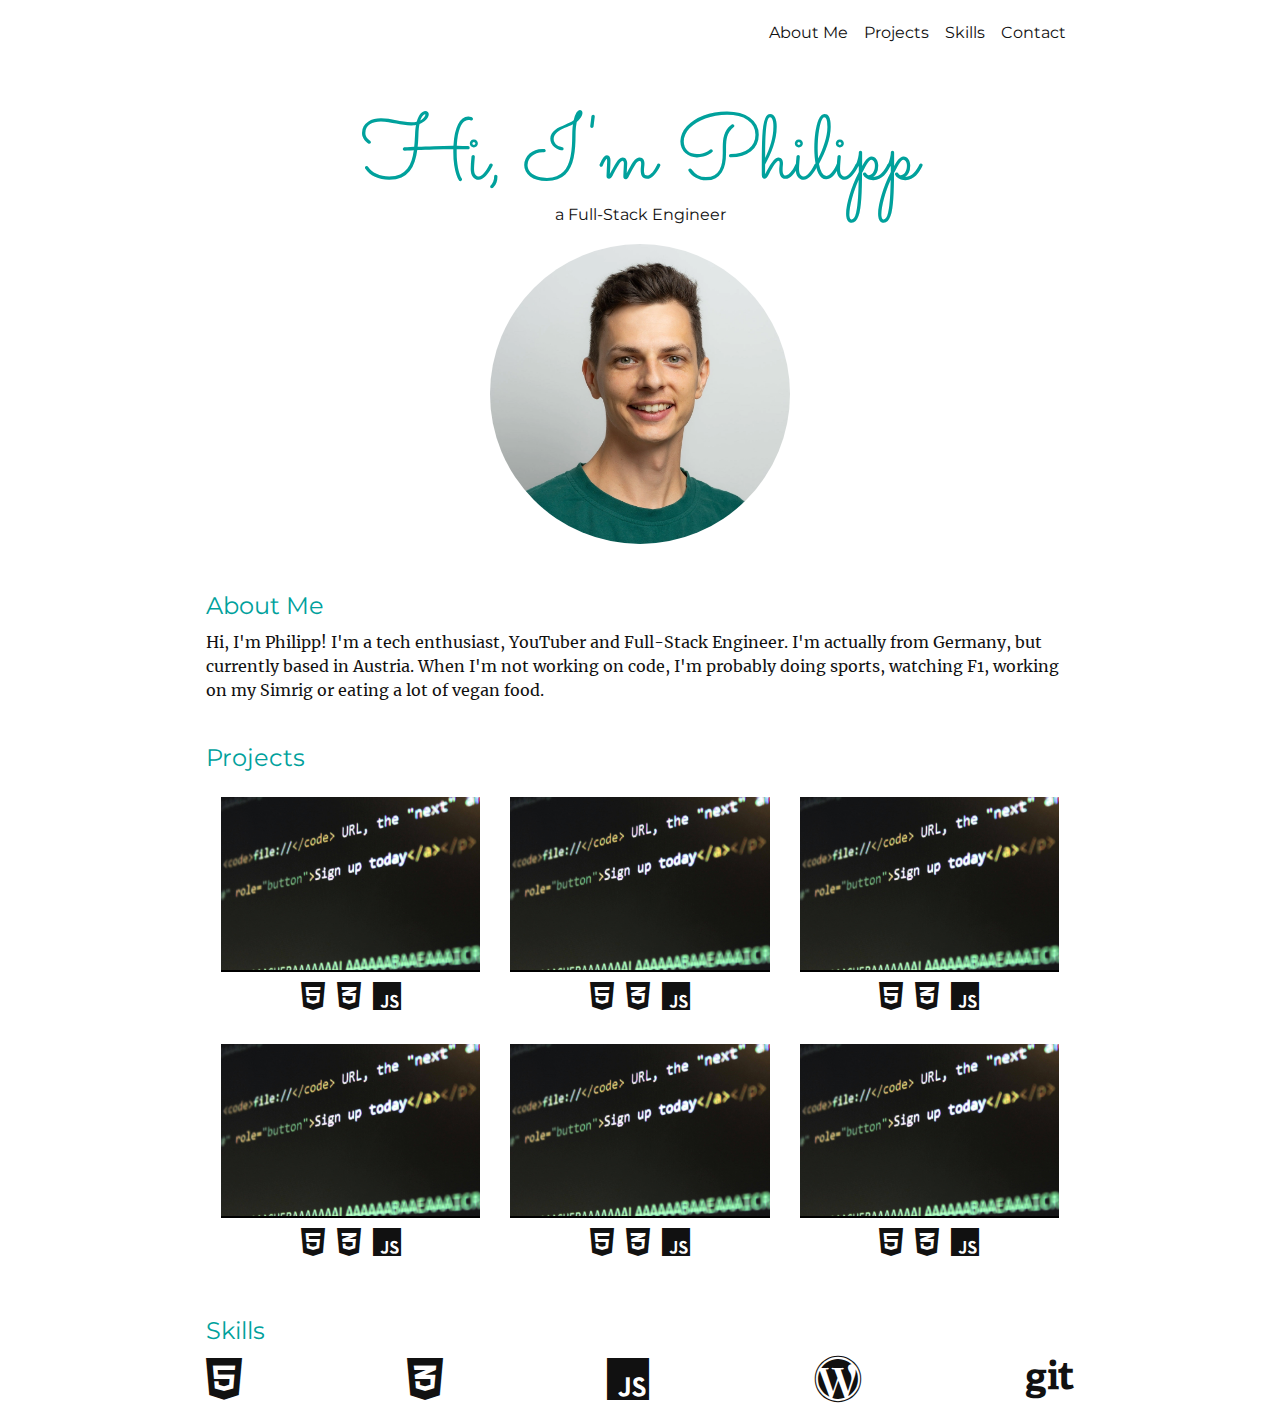
<file: index.html>
<!DOCTYPE html>
<html lang="en">
    <head>
        <meta charset="UTF-8">
        <meta name="viewport" content="width=device-width, initial-scale=1.0">
        <title>Philipp Sorgatz - Full-Stack Engineer</title>
        <link rel="stylesheet" href="./ressources/css/reset.css">
        <link rel="stylesheet" href="./ressources/css/fonts.css">
        <link rel="stylesheet" href="./ressources/css/style.css">
        <link href="./ressources/css/all.min.css" rel="stylesheet">
        <link href="./ressources/css/fontawesome.min.css" rel="stylesheet">
    </head>
    <body>
        <nav>
            <ul class="navigation-items">
                <li class="navigation-item"><a href="#about-me">About Me</a></li>
                <li class="navigation-item"><a href="#projects">Projects</a></li>
                <li class="navigation-item"><a href="#skills">Skills</a></li>
                <li class="navigation-item"><a href="./contact.html" >Contact</a></li>
            </ul>
        </nav>
        <header>
            <h1>Hi, I'm Philipp</h1>
            <p>a Full-Stack Engineer</p>
            <img src="./ressources/images/profile-picture.webp" alt="Picture of Philipp Sorgatz">
        </header>
        <main>
            <section id="about-me">
                <div class="about-me-container">
                    <div class="about-me-text">
                        <h2>About Me</h2>
                        <p>
                            Hi, I'm Philipp! I'm a tech enthusiast, YouTuber and Full-Stack Engineer.
                            I'm actually from Germany, but currently based in Austria.
                            When I'm not working on code, I'm probably doing sports, watching F1,
                            working on my Simrig or eating a lot of vegan food.
                        </p>
                    </div>
                </div>
            </section>
            <section id="projects">
                <h2>Projects</h2>
                <div class="project-container" >
                    <div class="row">
                        <div class="project col-4">
                            <div class="image-container" id="image-container-one">
                                <a href="#">
                                    <img id="project-one-img" src="./ressources/images/pexels-pixabay-270408.jpg" alt="Image of Project 1">
                                    <div class="overlay-text" id="overlay-text-project-one">
                                        Project 1
                                    </div>
                                </a>
                            </div>
                            <p>
                                <i class="fa-brands fa-html5 fa-2x"></i>
                                <i class="fa-brands fa-css3-alt fa-2x"></i>
                                <i class="fa-brands fa-js fa-2x"></i>
                            </p>
                        </div>
                        <div class="project col-4">
                            <div class="image-container" id="image-container-two">
                                <a href="#">
                                    <img id="project-two-img" src="./ressources/images/pexels-pixabay-270408.jpg" alt="Image of Project 2">
                                    <div class="overlay-text" id="overlay-text-project-two">
                                        Project 2
                                    </div>
                                </a>
                            </div>
                            <p>
                                <i class="fa-brands fa-html5 fa-2x"></i>
                                <i class="fa-brands fa-css3-alt fa-2x"></i>
                                <i class="fa-brands fa-js fa-2x"></i>
                            </p>
                        </div>
                        <div class="project col-4">
                            <div class="image-container" id="image-container-three">
                                <a href="#">
                                    <img id="project-three-img" src="./ressources/images/pexels-pixabay-270408.jpg" alt="Image of Project 3">
                                    <div class="overlay-text" id="overlay-text-project-three">
                                        Project 3
                                    </div>
                                </a>
                            </div>
                            <p>
                                <i class="fa-brands fa-html5 fa-2x"></i>
                                <i class="fa-brands fa-css3-alt fa-2x"></i>
                                <i class="fa-brands fa-js fa-2x"></i>
                            </p>
                        </div>
                    
                    
                    
                    
                    
                        <div class="project col-4">
                            <div class="image-container" id="image-container-four">
                                <a href="#">
                                    <img id="project-four-img" src="./ressources/images/pexels-pixabay-270408.jpg" alt="Image of Project 4">
                                    <div class="overlay-text" id="overlay-text-project-four">
                                        Project 4
                                    </div>
                                </a>
                            </div>
                            <p>
                                <i class="fa-brands fa-html5 fa-2x"></i>
                                <i class="fa-brands fa-css3-alt fa-2x"></i>
                                <i class="fa-brands fa-js fa-2x"></i>
                            </p>
                        </div>
                        <div class="project col-4">
                            <div class="image-container" id="image-container-five">
                                <a href="#">
                                    <img id="project-five-img" src="./ressources/images/pexels-pixabay-270408.jpg" alt="Image of Project 5">
                                    <div class="overlay-text" id="overlay-text-project-five">
                                        Project 5
                                    </div>
                                </a>
                            </div>
                            <p>
                                <i class="fa-brands fa-html5 fa-2x"></i>
                                <i class="fa-brands fa-css3-alt fa-2x"></i>
                                <i class="fa-brands fa-js fa-2x"></i>
                            </p>
                        </div>
                        <div class="project col-4">
                            <div class="image-container" id="image-container-six">
                                <a href="#">
                                    <img id="project-six-img" src="./ressources/images/pexels-pixabay-270408.jpg" alt="Image of Project 6">
                                    <div class="overlay-text" id="overlay-text-project-six">
                                        Project 6
                                    </div>
                                </a>
                            </div>
                            <p>
                                <i class="fa-brands fa-html5 fa-2x"></i>
                                <i class="fa-brands fa-css3-alt fa-2x"></i>
                                <i class="fa-brands fa-js fa-2x"></i>
                            </p>
                        </div>
                    </div>
                    
                </div>
            </section>
            <section id="skills">
                <h2>Skills</h2>
                <div class="skills-container">
                    <i class="fa-brands fa-html5 fa-3x"></i>
                    <i class="fa-brands fa-css3-alt fa-3x"></i>
                    <i class="fa-brands fa-js fa-3x"></i>
                    <i class="fa-brands fa-wordpress fa-3x"></i>
                    <i class="fa-brands fa-git fa-3x"></i>
                </div>
            </section>
        </main>
        <footer>

        </footer>

        <script src="./ressources/js/script.js"></script>
    </body>
</html>
</file>
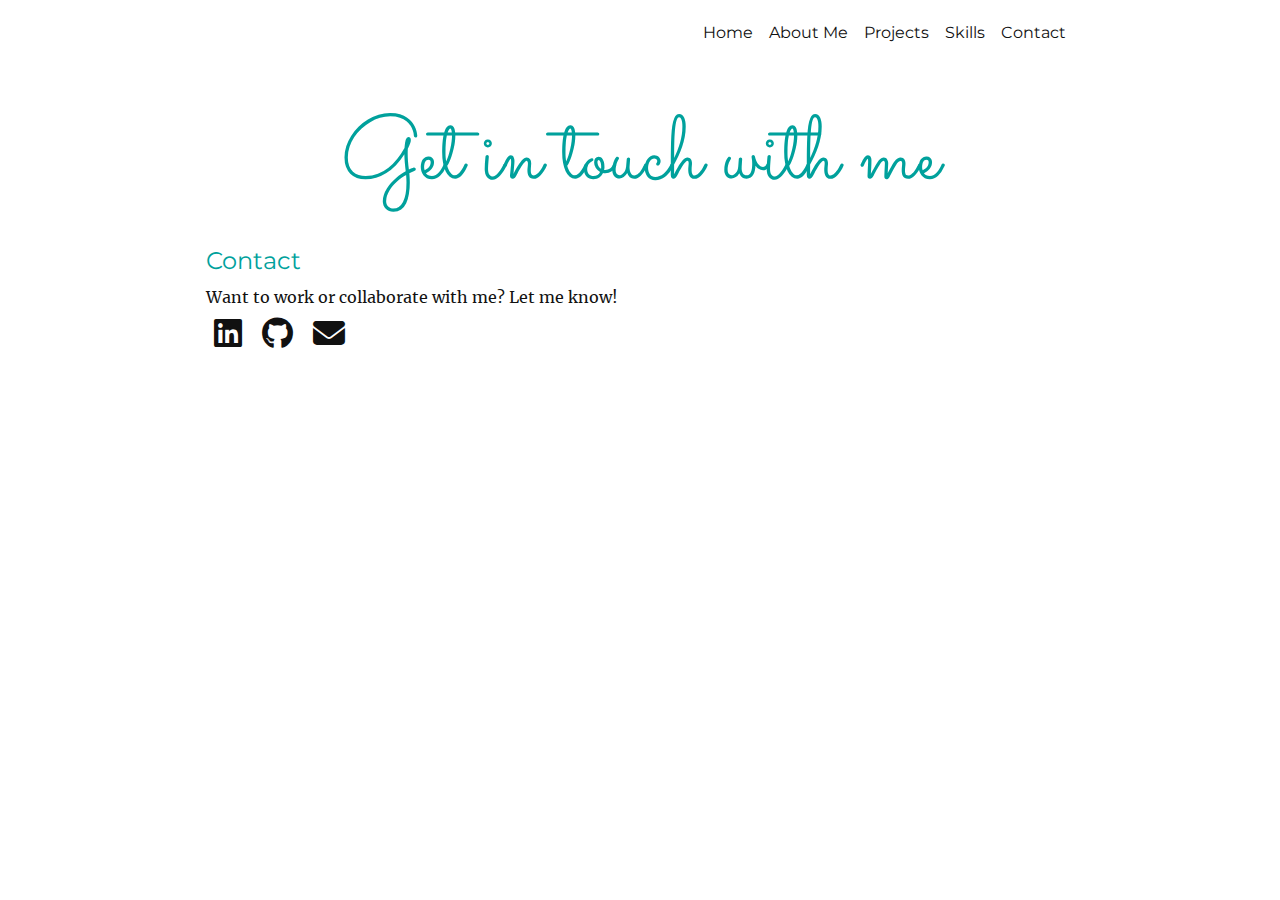
<file: contact.html>
<!DOCTYPE html>
<html lang="en">
<head>
    <meta charset="UTF-8">
    <meta name="viewport" content="width=device-width, initial-scale=1.0">
    <title>Philipp Sorgatz - Contact</title>
    <link rel="stylesheet" href="./ressources/css/reset.css">
    <link rel="stylesheet" href="./ressources/css/fonts.css">
    <link rel="stylesheet" href="./ressources/css/style.css">
    <link href="./ressources/css/all.min.css" rel="stylesheet">
    <link href="./ressources/css/fontawesome.min.css" rel="stylesheet">
</head>
<body>
    <nav>
        <ul class="navigation-items">
            <li class="navigation-item"><a href="./index.html">Home</a></li>
            <li class="navigation-item"><a href="./index.html#about-me">About Me</a></li>
            <li class="navigation-item"><a href="./index.html#projects">Projects</a></li>
            <li class="navigation-item"><a href="./index.html#skills">Skills</a></li>
            <li class="navigation-item"><a href="./contact.html">Contact</a></li>
        </ul>
    </nav>
    <header>
        <h1>Get in touch with me</h1>
    </header>
    <main>
        <section id="contact">
            <h2>Contact</h2>
            <p>
                Want to work or collaborate with me?
                Let me know!
            </p>
            <ul class="contact-items">
                <li class="contact-item">
                    <a href="https://www.linkedin.com/in/philipp-sorgatz">
                        <i class="fa-brands fa-linkedin icon"></i>
                    </a>
                </li>
                <li class="contact-item">
                    <a href="https://github.com/philippsrgtz">
                        <i class="fa-brands fa-github icon"></i>
                    </a>
                </li>
                <li class="contact-item">
                    <a href="mailto: hello@philipp-sorgatz.com">
                        <i class="fa-solid fa-envelope icon"></i>
                    </a>
                </li>
            </ul>

        </section>
    </main>
</body>
</html>
</file>
<file: ressources/css/fonts.css>
/*** IMPORT FONTS ***/

/* montserrat-300 - latin */
@font-face {
    font-family: 'Montserrat';
    font-style: normal;
    font-weight: 300;
    src: url('../fonts/montserrat-v25-latin-300.eot'); /* IE9 Compat Modes */
    src: url('../fonts/montserrat-v25-latin-300.eot?#iefix') format('embedded-opentype'), /* IE6-IE8 */
         url('../fonts/montserrat-v25-latin-300.woff2') format('woff2'), /* Super Modern Browsers */
         url('../fonts/montserrat-v25-latin-300.woff') format('woff'), /* Modern Browsers */
         url('../fonts/montserrat-v25-latin-300.ttf') format('truetype'), /* Safari, Android, iOS */
         url('../fonts/montserrat-v25-latin-300.svg#Montserrat') format('svg'); /* Legacy iOS */
  }
  /* montserrat-regular - latin */
  @font-face {
    font-family: 'Montserrat';
    font-style: normal;
    font-weight: 400;
    src: url('../fonts/montserrat-v25-latin-regular.eot'); /* IE9 Compat Modes */
    src: url('../fonts/montserrat-v25-latin-regular.eot?#iefix') format('embedded-opentype'), /* IE6-IE8 */
         url('../fonts/montserrat-v25-latin-regular.woff2') format('woff2'), /* Super Modern Browsers */
         url('../fonts/montserrat-v25-latin-regular.woff') format('woff'), /* Modern Browsers */
         url('../fonts/montserrat-v25-latin-regular.ttf') format('truetype'), /* Safari, Android, iOS */
         url('../fonts/montserrat-v25-latin-regular.svg#Montserrat') format('svg'); /* Legacy iOS */
  }
  /* montserrat-500 - latin */
  @font-face {
    font-family: 'Montserrat';
    font-style: normal;
    font-weight: 500;
    src: url('../fonts/montserrat-v25-latin-500.eot'); /* IE9 Compat Modes */
    src: url('../fonts/montserrat-v25-latin-500.eot?#iefix') format('embedded-opentype'), /* IE6-IE8 */
         url('../fonts/montserrat-v25-latin-500.woff2') format('woff2'), /* Super Modern Browsers */
         url('../fonts/montserrat-v25-latin-500.woff') format('woff'), /* Modern Browsers */
         url('../fonts/montserrat-v25-latin-500.ttf') format('truetype'), /* Safari, Android, iOS */
         url('../fonts/montserrat-v25-latin-500.svg#Montserrat') format('svg'); /* Legacy iOS */
  }
  /* montserrat-700 - latin */
  @font-face {
    font-family: 'Montserrat';
    font-style: normal;
    font-weight: 700;
    src: url('../fonts/montserrat-v25-latin-700.eot'); /* IE9 Compat Modes */
    src: url('../fonts/montserrat-v25-latin-700.eot?#iefix') format('embedded-opentype'), /* IE6-IE8 */
         url('../fonts/montserrat-v25-latin-700.woff2') format('woff2'), /* Super Modern Browsers */
         url('../fonts/montserrat-v25-latin-700.woff') format('woff'), /* Modern Browsers */
         url('../fonts/montserrat-v25-latin-700.ttf') format('truetype'), /* Safari, Android, iOS */
         url('../fonts/montserrat-v25-latin-700.svg#Montserrat') format('svg'); /* Legacy iOS */
  }
  /* montserrat-300italic - latin */
  @font-face {
    font-family: 'Montserrat';
    font-style: italic;
    font-weight: 300;
    src: url('../fonts/montserrat-v25-latin-300italic.eot'); /* IE9 Compat Modes */
    src: url('../fonts/montserrat-v25-latin-300italic.eot?#iefix') format('embedded-opentype'), /* IE6-IE8 */
         url('../fonts/montserrat-v25-latin-300italic.woff2') format('woff2'), /* Super Modern Browsers */
         url('../fonts/montserrat-v25-latin-300italic.woff') format('woff'), /* Modern Browsers */
         url('../fonts/montserrat-v25-latin-300italic.ttf') format('truetype'), /* Safari, Android, iOS */
         url('../fonts/montserrat-v25-latin-300italic.svg#Montserrat') format('svg'); /* Legacy iOS */
  }
  /* montserrat-italic - latin */
  @font-face {
    font-family: 'Montserrat';
    font-style: italic;
    font-weight: 400;
    src: url('../fonts/montserrat-v25-latin-italic.eot'); /* IE9 Compat Modes */
    src: url('../fonts/montserrat-v25-latin-italic.eot?#iefix') format('embedded-opentype'), /* IE6-IE8 */
         url('../fonts/montserrat-v25-latin-italic.woff2') format('woff2'), /* Super Modern Browsers */
         url('../fonts/montserrat-v25-latin-italic.woff') format('woff'), /* Modern Browsers */
         url('../fonts/montserrat-v25-latin-italic.ttf') format('truetype'), /* Safari, Android, iOS */
         url('../fonts/montserrat-v25-latin-italic.svg#Montserrat') format('svg'); /* Legacy iOS */
  }
  /* montserrat-500italic - latin */
  @font-face {
    font-family: 'Montserrat';
    font-style: italic;
    font-weight: 500;
    src: url('../fonts/montserrat-v25-latin-500italic.eot'); /* IE9 Compat Modes */
    src: url('../fonts/montserrat-v25-latin-500italic.eot?#iefix') format('embedded-opentype'), /* IE6-IE8 */
         url('../fonts/montserrat-v25-latin-500italic.woff2') format('woff2'), /* Super Modern Browsers */
         url('../fonts/montserrat-v25-latin-500italic.woff') format('woff'), /* Modern Browsers */
         url('../fonts/montserrat-v25-latin-500italic.ttf') format('truetype'), /* Safari, Android, iOS */
         url('../fonts/montserrat-v25-latin-500italic.svg#Montserrat') format('svg'); /* Legacy iOS */
  }
  /* montserrat-700italic - latin */
  @font-face {
    font-family: 'Montserrat';
    font-style: italic;
    font-weight: 700;
    src: url('../fonts/montserrat-v25-latin-700italic.eot'); /* IE9 Compat Modes */
    src: url('../fonts/montserrat-v25-latin-700italic.eot?#iefix') format('embedded-opentype'), /* IE6-IE8 */
         url('../fonts/montserrat-v25-latin-700italic.woff2') format('woff2'), /* Super Modern Browsers */
         url('../fonts/montserrat-v25-latin-700italic.woff') format('woff'), /* Modern Browsers */
         url('../fonts/montserrat-v25-latin-700italic.ttf') format('truetype'), /* Safari, Android, iOS */
         url('../fonts/montserrat-v25-latin-700italic.svg#Montserrat') format('svg'); /* Legacy iOS */
  }
  
  /* merriweather-300 - latin */
  @font-face {
    font-family: 'Merriweather';
    font-style: normal;
    font-weight: 300;
    src: url('../fonts/merriweather-v30-latin-300.eot'); /* IE9 Compat Modes */
    src: url('../fonts/merriweather-v30-latin-300.eot?#iefix') format('embedded-opentype'), /* IE6-IE8 */
         url('../fonts/merriweather-v30-latin-300.woff2') format('woff2'), /* Super Modern Browsers */
         url('../fonts/merriweather-v30-latin-300.woff') format('woff'), /* Modern Browsers */
         url('../fonts/merriweather-v30-latin-300.ttf') format('truetype'), /* Safari, Android, iOS */
         url('../fonts/merriweather-v30-latin-300.svg#Merriweather') format('svg'); /* Legacy iOS */
  }
  /* merriweather-300italic - latin */
  @font-face {
    font-family: 'Merriweather';
    font-style: italic;
    font-weight: 300;
    src: url('../fonts/merriweather-v30-latin-300italic.eot'); /* IE9 Compat Modes */
    src: url('../fonts/merriweather-v30-latin-300italic.eot?#iefix') format('embedded-opentype'), /* IE6-IE8 */
         url('../fonts/merriweather-v30-latin-300italic.woff2') format('woff2'), /* Super Modern Browsers */
         url('../fonts/merriweather-v30-latin-300italic.woff') format('woff'), /* Modern Browsers */
         url('../fonts/merriweather-v30-latin-300italic.ttf') format('truetype'), /* Safari, Android, iOS */
         url('../fonts/merriweather-v30-latin-300italic.svg#Merriweather') format('svg'); /* Legacy iOS */
  }
  /* merriweather-regular - latin */
  @font-face {
    font-family: 'Merriweather';
    font-style: normal;
    font-weight: 400;
    src: url('../fonts/merriweather-v30-latin-regular.eot'); /* IE9 Compat Modes */
    src: url('../fonts/merriweather-v30-latin-regular.eot?#iefix') format('embedded-opentype'), /* IE6-IE8 */
         url('../fonts/merriweather-v30-latin-regular.woff2') format('woff2'), /* Super Modern Browsers */
         url('../fonts/merriweather-v30-latin-regular.woff') format('woff'), /* Modern Browsers */
         url('../fonts/merriweather-v30-latin-regular.ttf') format('truetype'), /* Safari, Android, iOS */
         url('../fonts/merriweather-v30-latin-regular.svg#Merriweather') format('svg'); /* Legacy iOS */
  }
  /* merriweather-italic - latin */
  @font-face {
    font-family: 'Merriweather';
    font-style: italic;
    font-weight: 400;
    src: url('../fonts/merriweather-v30-latin-italic.eot'); /* IE9 Compat Modes */
    src: url('../fonts/merriweather-v30-latin-italic.eot?#iefix') format('embedded-opentype'), /* IE6-IE8 */
         url('../fonts/merriweather-v30-latin-italic.woff2') format('woff2'), /* Super Modern Browsers */
         url('../fonts/merriweather-v30-latin-italic.woff') format('woff'), /* Modern Browsers */
         url('../fonts/merriweather-v30-latin-italic.ttf') format('truetype'), /* Safari, Android, iOS */
         url('../fonts/merriweather-v30-latin-italic.svg#Merriweather') format('svg'); /* Legacy iOS */
  }
  /* merriweather-700 - latin */
  @font-face {
    font-family: 'Merriweather';
    font-style: normal;
    font-weight: 700;
    src: url('../fonts/merriweather-v30-latin-700.eot'); /* IE9 Compat Modes */
    src: url('../fonts/merriweather-v30-latin-700.eot?#iefix') format('embedded-opentype'), /* IE6-IE8 */
         url('../fonts/merriweather-v30-latin-700.woff2') format('woff2'), /* Super Modern Browsers */
         url('../fonts/merriweather-v30-latin-700.woff') format('woff'), /* Modern Browsers */
         url('../fonts/merriweather-v30-latin-700.ttf') format('truetype'), /* Safari, Android, iOS */
         url('../fonts/merriweather-v30-latin-700.svg#Merriweather') format('svg'); /* Legacy iOS */
  }
  /* merriweather-700italic - latin */
  @font-face {
    font-family: 'Merriweather';
    font-style: italic;
    font-weight: 700;
    src: url('../fonts/merriweather-v30-latin-700italic.eot'); /* IE9 Compat Modes */
    src: url('../fonts/merriweather-v30-latin-700italic.eot?#iefix') format('embedded-opentype'), /* IE6-IE8 */
         url('../fonts/merriweather-v30-latin-700italic.woff2') format('woff2'), /* Super Modern Browsers */
         url('../fonts/merriweather-v30-latin-700italic.woff') format('woff'), /* Modern Browsers */
         url('../fonts/merriweather-v30-latin-700italic.ttf') format('truetype'), /* Safari, Android, iOS */
         url('../fonts/merriweather-v30-latin-700italic.svg#Merriweather') format('svg'); /* Legacy iOS */
  }
  
  /* sacramento-regular - latin */
  @font-face {
    font-family: 'Sacramento';
    font-style: normal;
    font-weight: 400;
    src: url('../fonts/sacramento-v13-latin-regular.eot'); /* IE9 Compat Modes */
    src: url('../fonts/sacramento-v13-latin-regular.eot?#iefix') format('embedded-opentype'), /* IE6-IE8 */
         url('../fonts/sacramento-v13-latin-regular.woff2') format('woff2'), /* Super Modern Browsers */
         url('../fonts/sacramento-v13-latin-regular.woff') format('woff'), /* Modern Browsers */
         url('../fonts/sacramento-v13-latin-regular.ttf') format('truetype'), /* Safari, Android, iOS */
         url('../fonts/sacramento-v13-latin-regular.svg#Sacramento') format('svg'); /* Legacy iOS */
  }
</file>
<file: ressources/css/style.css>
* {
    box-sizing: border-box;
}

html {
    scroll-behavior: smooth;
}

:root {
    --spacing-1: 0.5rem;
    --spacing-2: 0.75rem;
    --spacing-3: 1rem;
    --spacing-4: 1.5rem;
  
    --font-color: #111111;
    --heading-font-color: #00A19C;

    --h1-font: 'Sacramento', cursive;
    --heading-font: 'Montserrat', sans-serif;
    --text-font: 'Merriweather', serif;
}

body {
    font-family: var(--text-font);
    color: var(--font-color);
    padding: 0 var(--spacing-3);
    max-width: 900px;
    margin: 0 auto;
    display: flex;
    flex-direction: column;
}

h1 {
    color: var(--heading-font-color);
    font-family: var(--h1-font);
    font-size: 5.625rem;
    margin: 3.126rem auto 0 auto;
    text-align: center;
}

h2 {
    color: var(--heading-font-color);
    font-family: var(--heading-font);
    font-size: 1.5rem;
    margin: var(--spacing-2) auto; 
}

p {
    line-height: 1.5;
}

a {
    text-decoration: none;
}

.row::after {
    content: "";
    clear: both;
    display: table;
}

[class*="col-"] {
    float: left;
    padding: 15px;
}

/* For desktop: */
.col-1 {width: 8.33%;}
.col-2 {width: 16.66%;}
.col-3 {width: 25%;}
.col-4 {width: 33.33%;}
.col-5 {width: 41.66%;}
.col-6 {width: 50%;}
.col-7 {width: 58.33%;}
.col-8 {width: 66.66%;}
.col-9 {width: 75%;}
.col-10 {width: 83.33%;}
.col-11 {width: 91.66%;}
.col-12 {width: 100%;}

@media only screen and (max-width: 768px) {
  /* For mobile */
  [class*="col-"] {
    width: 100%;
  }
}

nav {
    display: flex;
    align-items: center;
    padding: var(--spacing-3) 0;
}

nav a {
    color: var(--font-color);
    text-decoration: none;
    font-family: 'Montserrat', sans-serif;
}

.navigation-items {
    display: flex;
    list-style-type: none;
    padding: 0;
    align-items: center;
    margin: 0;
    margin-left: auto;
}

.navigation-item {
    margin: var(--spacing-1);
}

header {
    text-align: center;
}

header p {
    font-family: 'Montserrat', sans-serif;
    line-height: normal;
}

header img {
    margin: 1.25rem;
    height: 300px;
    width: auto;
    border-radius: 50%;
}

section {
    padding: var(--spacing-3) 0;
}

details {
    cursor: pointer;
    margin: var(--spacing-1) auto;
}

/* .project-container {
    display: grid;
    gap: 15px;
    grid-template-columns: repeat(3, 1fr);
} */

.project-container div {
    text-align: center;
}

.project-container p {
    margin-top: var(--spacing-1);
}

.project-container .fa-brands {
    padding: 0 .25rem;
}

.project-container img {
    height: auto;
    width: 100%;
}

.image-container {
    background-color: black;
    position: relative;
}

.image-container a {
    opacity: 1;
}

.overlay-text {
    position: absolute;
    top: 50%;
    left: 50%;
    transform: translate(-50%, -50%);
    color: #fff;
    font-size: 1.25rem;
    font-family: var(--heading-font);
    font-weight: 500;
    display: none;
}

.skills-container {
    display: flex;
    justify-content: space-between;
}

.icon {
    font-size: 2em;
    color: var(--font-color);
    margin: 0 var(--spacing-1);
}

#contact {
    margin: var(--spacing-3) 0;
}

#contact p {
    margin: var(--spacing-2) 0 0;
}

.contact-items {
    margin-top: var(--spacing-1);
}

.contact-item {
    display: inline;
}
</file>
